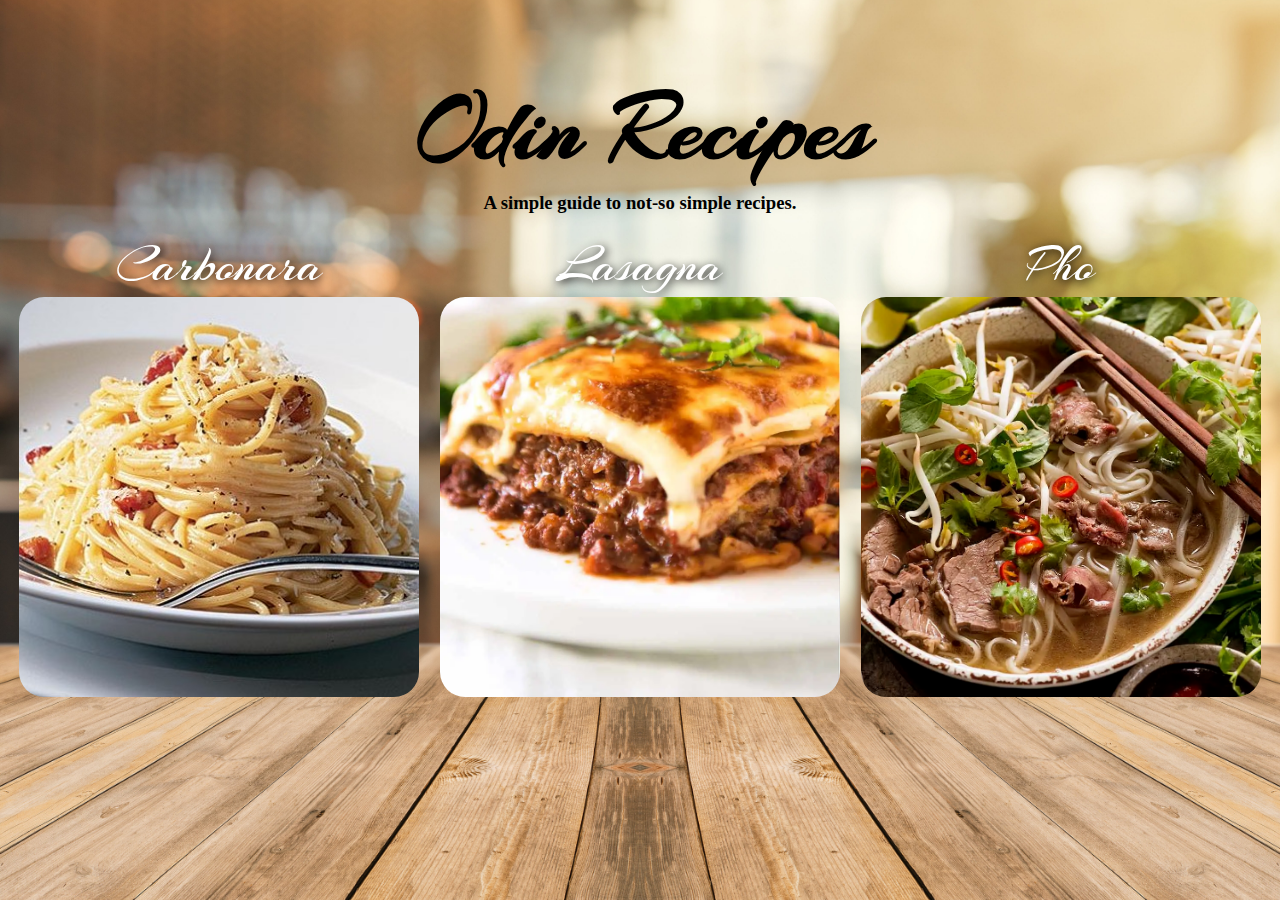
<file: index.html>
<!DOCTYPE html>
<html lang="en">
    <head>
        <meta charset="UTF-8">
        <title>Odin Recipes</title>
        <link rel="stylesheet" href="style.css">
        <link rel='stylesheet' href='https://fonts.googleapis.com/css?family=Arizonia'>
        <meta name="viewport" content="width=device-width,initial-scale=1.0">
    </head>

    <body>
        <h1>Odin Recipes</h1>
        <h3>A simple guide to not-so simple recipes.</h3>
        <div id="navigation">
            <nav>
                <div>
                    <a class="link" href="recipes/carbonara.html">Carbonara</a>
                    <a href="recipes/carbonara.html"><img src="./recipes/carbonara.jpg" alt="plate of carbonara""></a>
                </div>
                <div>
                    <a class="link" href="recipes/lasagna.html">Lasagna</a>
                    <a href="recipes/lasagna.html"><img src="./recipes/lasagna.webp" alt="plate of lasagna""></a>
                </div>
                <div>
                    <a class="link" href="recipes/pho.html">Pho</a>
                    <a href="recipes/pho.html"><img src="./recipes/pho.png" alt="bowl of pho""></a>
                </div>
            </nav>
        </div>
    </body>
</html>
</file>
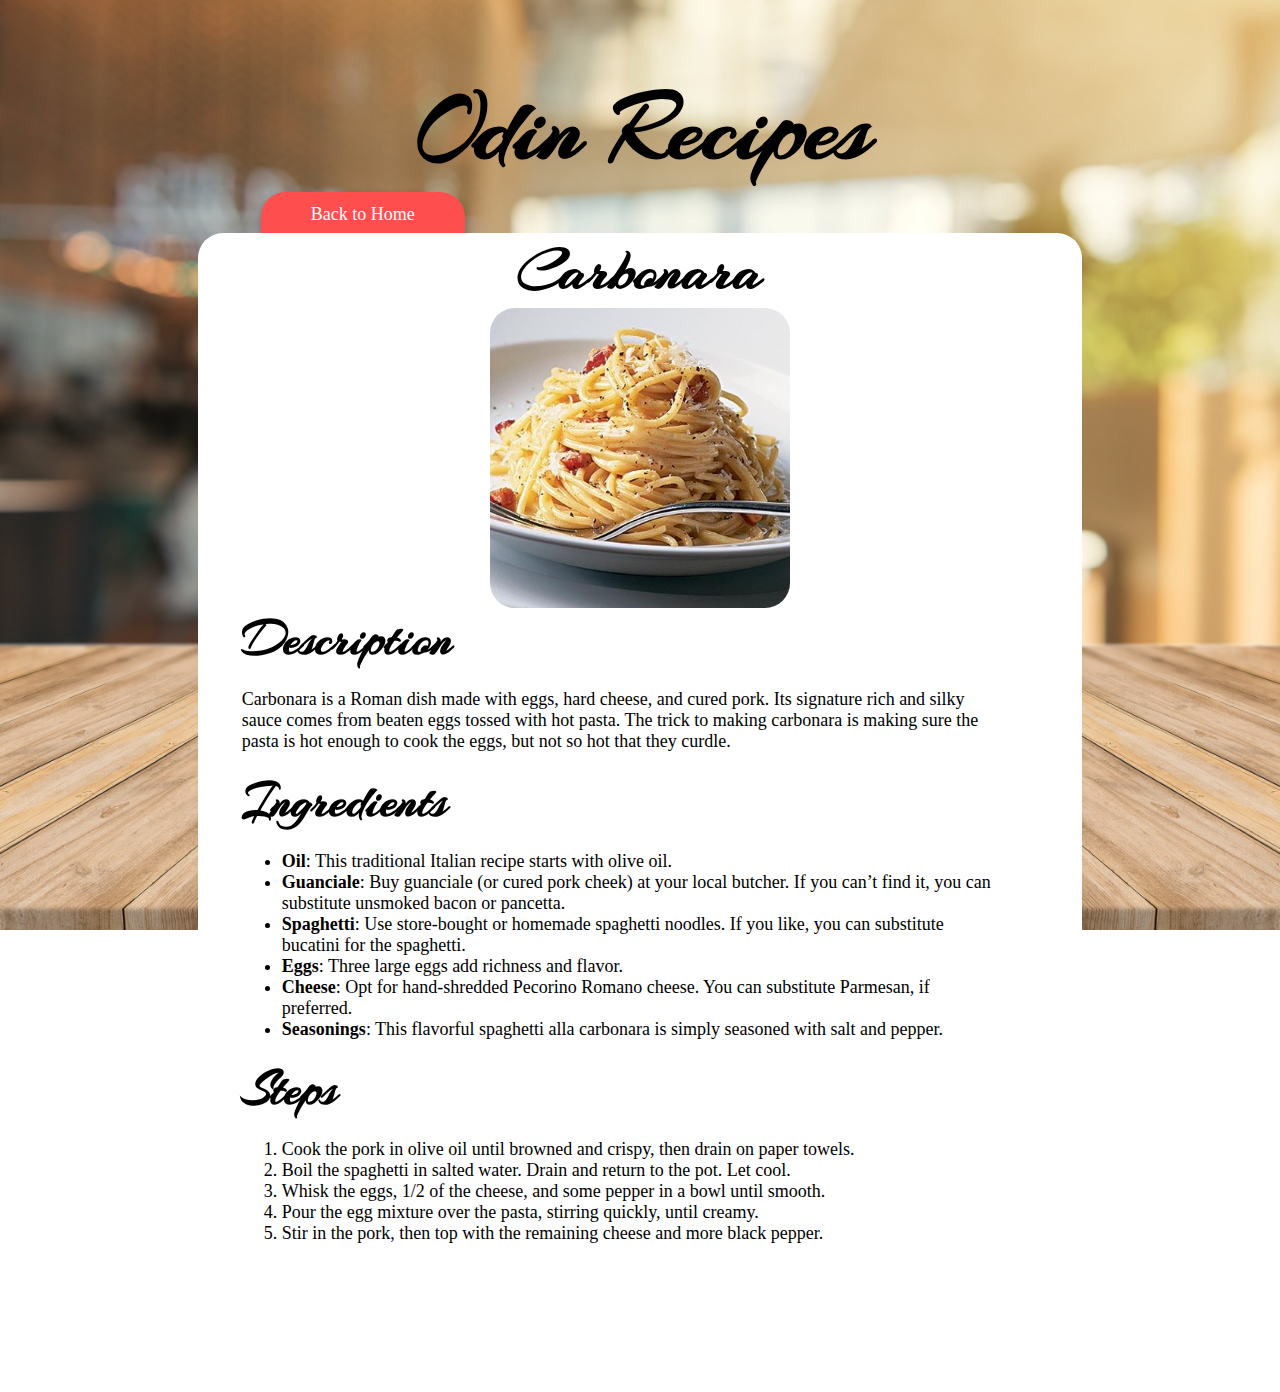
<file: recipes/carbonara.html>
<!DOCTYPE html>
<html lang="en">
    <head>
        <meta charset="UTF-8">
        <title>Odin Recipes</title>
        <link rel="stylesheet" href="../style.css">
        <link rel='stylesheet' href='https://fonts.googleapis.com/css?family=Arizonia'>
    </head>

    <body>
        <h1>Odin Recipes</h1>
        <button><a href="../index.html">Back to Home</a></button>
        <div class="recipe">
            <h1 class="food">Carbonara</h1>
            <img src="carbonara.jpg" alt="plate of carbonara">
            
            <h2>Description</h2>
            <p>Carbonara is a Roman dish made with eggs, hard cheese, and cured pork. Its signature rich and silky sauce comes from beaten eggs tossed with hot pasta. The trick to making carbonara is making sure the pasta is hot enough to cook the eggs, but not so hot that they curdle. 
            </p>

            <h2>Ingredients</h2>
            <ul>
                <li><strong>Oil</strong>: This traditional Italian recipe starts with olive oil.</li>
                <li><strong>Guanciale</strong>: Buy guanciale (or cured pork cheek) at your local butcher. If you can’t find it, you can substitute unsmoked bacon or pancetta.</li>
                <li><strong>Spaghetti</strong>: Use store-bought or homemade spaghetti noodles. If you like, you can substitute bucatini for the spaghetti. </li>
                <li><strong>Eggs</strong>: Three large eggs add richness and flavor.</li>
                <li><strong>Cheese</strong>: Opt for hand-shredded Pecorino Romano cheese. You can substitute Parmesan, if preferred.</li>
                <li><strong>Seasonings</strong>: This flavorful spaghetti alla carbonara is simply seasoned with salt and pepper. </li>
            </ul>

            <h2>Steps</h2>
            <ol>
                <li>Cook the pork in olive oil until browned and crispy, then drain on paper towels.</li>
                <li>Boil the spaghetti in salted water. Drain and return to the pot. Let cool.</li>
                <li>Whisk the eggs, 1/2 of the cheese, and some pepper in a bowl until smooth.</li>
                <li>Pour the egg mixture over the pasta, stirring quickly, until creamy.</li>
                <li>Stir in the pork, then top with the remaining cheese and more black pepper.</li>
            </ol>
        </div>
    </body>
</html>
</file>
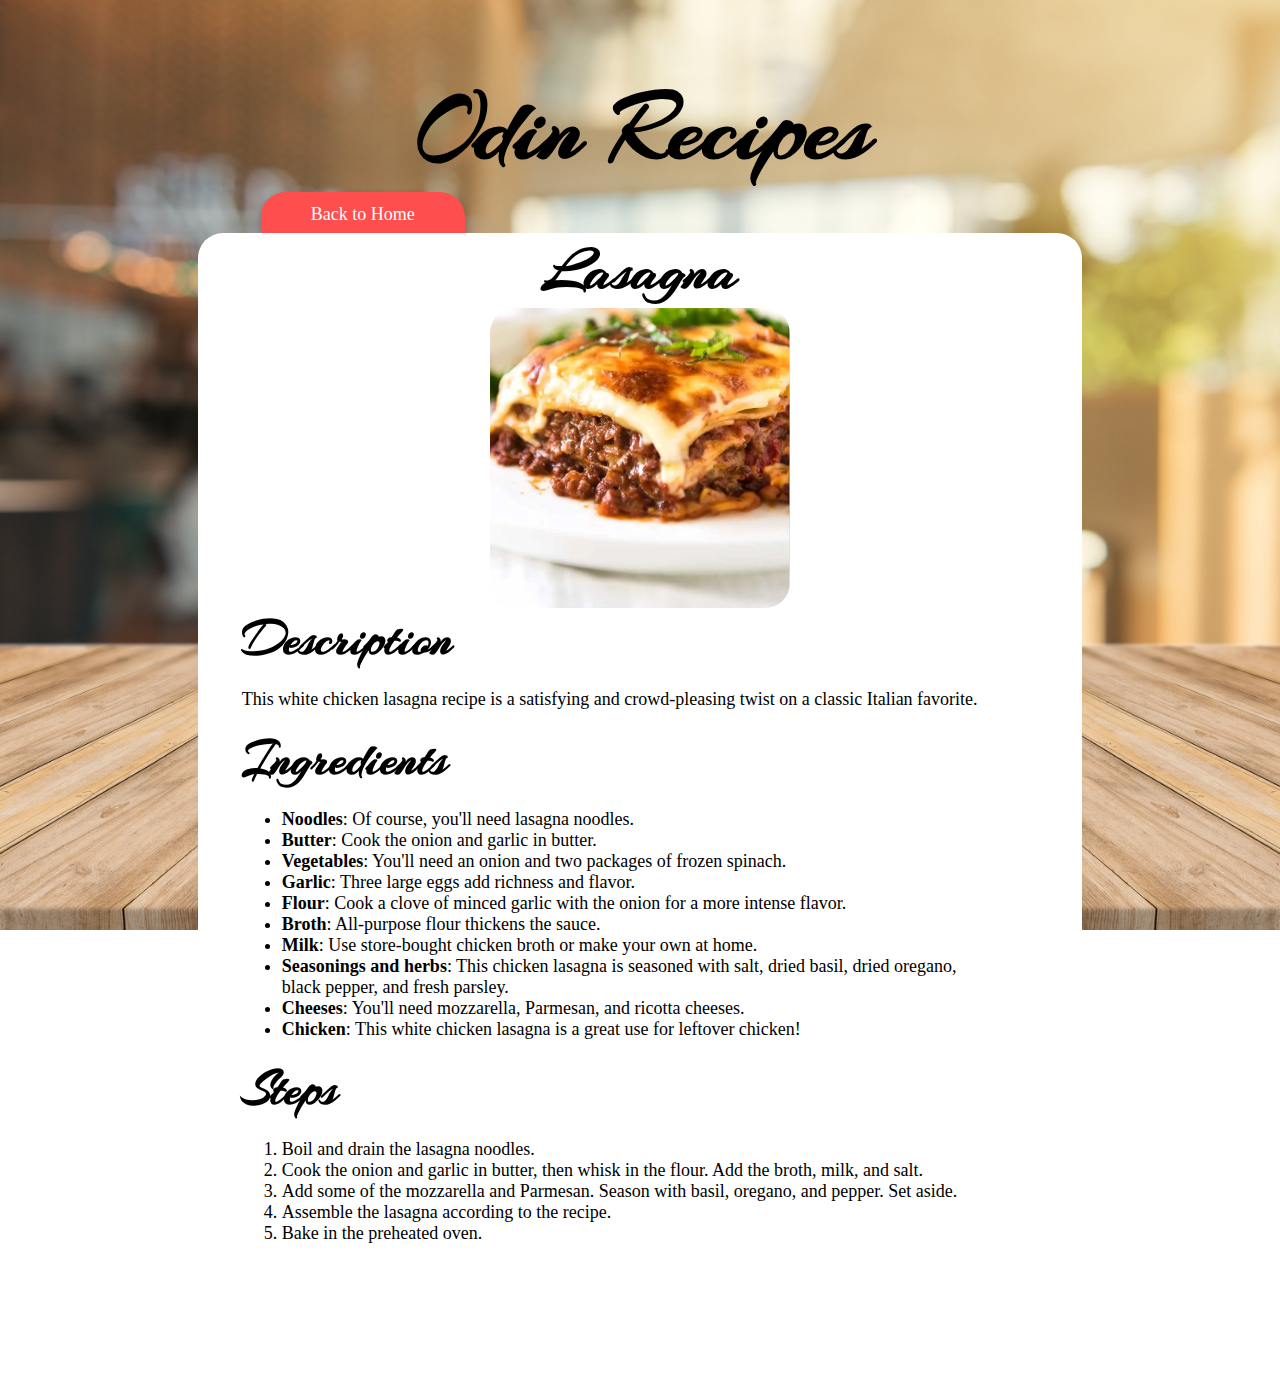
<file: recipes/lasagna.html>
<!DOCTYPE html>
<html lang="en">
    <head>
        <meta charset="UTF-8">
        <title>Odin Recipes</title>
        <link rel="stylesheet" href="../style.css">
        <link rel='stylesheet' href='https://fonts.googleapis.com/css?family=Arizonia'>
    </head>

    <body>
        <h1>Odin Recipes</h1>
        <button><a href="../index.html">Back to Home</a></button>
        <div class="recipe">
            <h1 class="food">Lasagna</h1>
            <img src="lasagna.webp" alt="plate of lasagna">
            
            <h2>Description</h2>
            <p>This white chicken lasagna recipe is a satisfying and crowd-pleasing twist on a classic Italian favorite. 
            </p>

            <h2>Ingredients</h2>
            <ul>
                <li><strong>Noodles</strong>: Of course, you'll need lasagna noodles.</li>
                <li><strong>Butter</strong>: Cook the onion and garlic in butter.</li>
                <li><strong>Vegetables</strong>: You'll need an onion and two packages of frozen spinach.</li>
                <li><strong>Garlic</strong>: Three large eggs add richness and flavor.</li>
                <li><strong>Flour</strong>: Cook a clove of minced garlic with the onion for a more intense flavor.</li>
                <li><strong>Broth</strong>: All-purpose flour thickens the sauce.</li>
                <li><strong>Milk</strong>: Use store-bought chicken broth or make your own at home.</li>
                <li><strong>Seasonings and herbs</strong>: This chicken lasagna is seasoned with salt, dried basil, dried oregano, black pepper, and fresh parsley.</li>
                <li><strong>Cheeses</strong>: You'll need mozzarella, Parmesan, and ricotta cheeses.</li>
                <li><strong>Chicken</strong>: This white chicken lasagna is a great use for leftover chicken!</li>
            </ul>

            <h2>Steps</h2>
            <ol>
                <li>Boil and drain the lasagna noodles.</li>
                <li>Cook the onion and garlic in butter, then whisk in the flour. Add the broth, milk, and salt.</li>
                <li>Add some of the mozzarella and Parmesan. Season with basil, oregano, and pepper. Set aside.</li>
                <li>Assemble the lasagna according to the recipe.</li>
                <li>Bake in the preheated oven.</li>
            </ol>
        </div>
    </body>
</html>
</file>
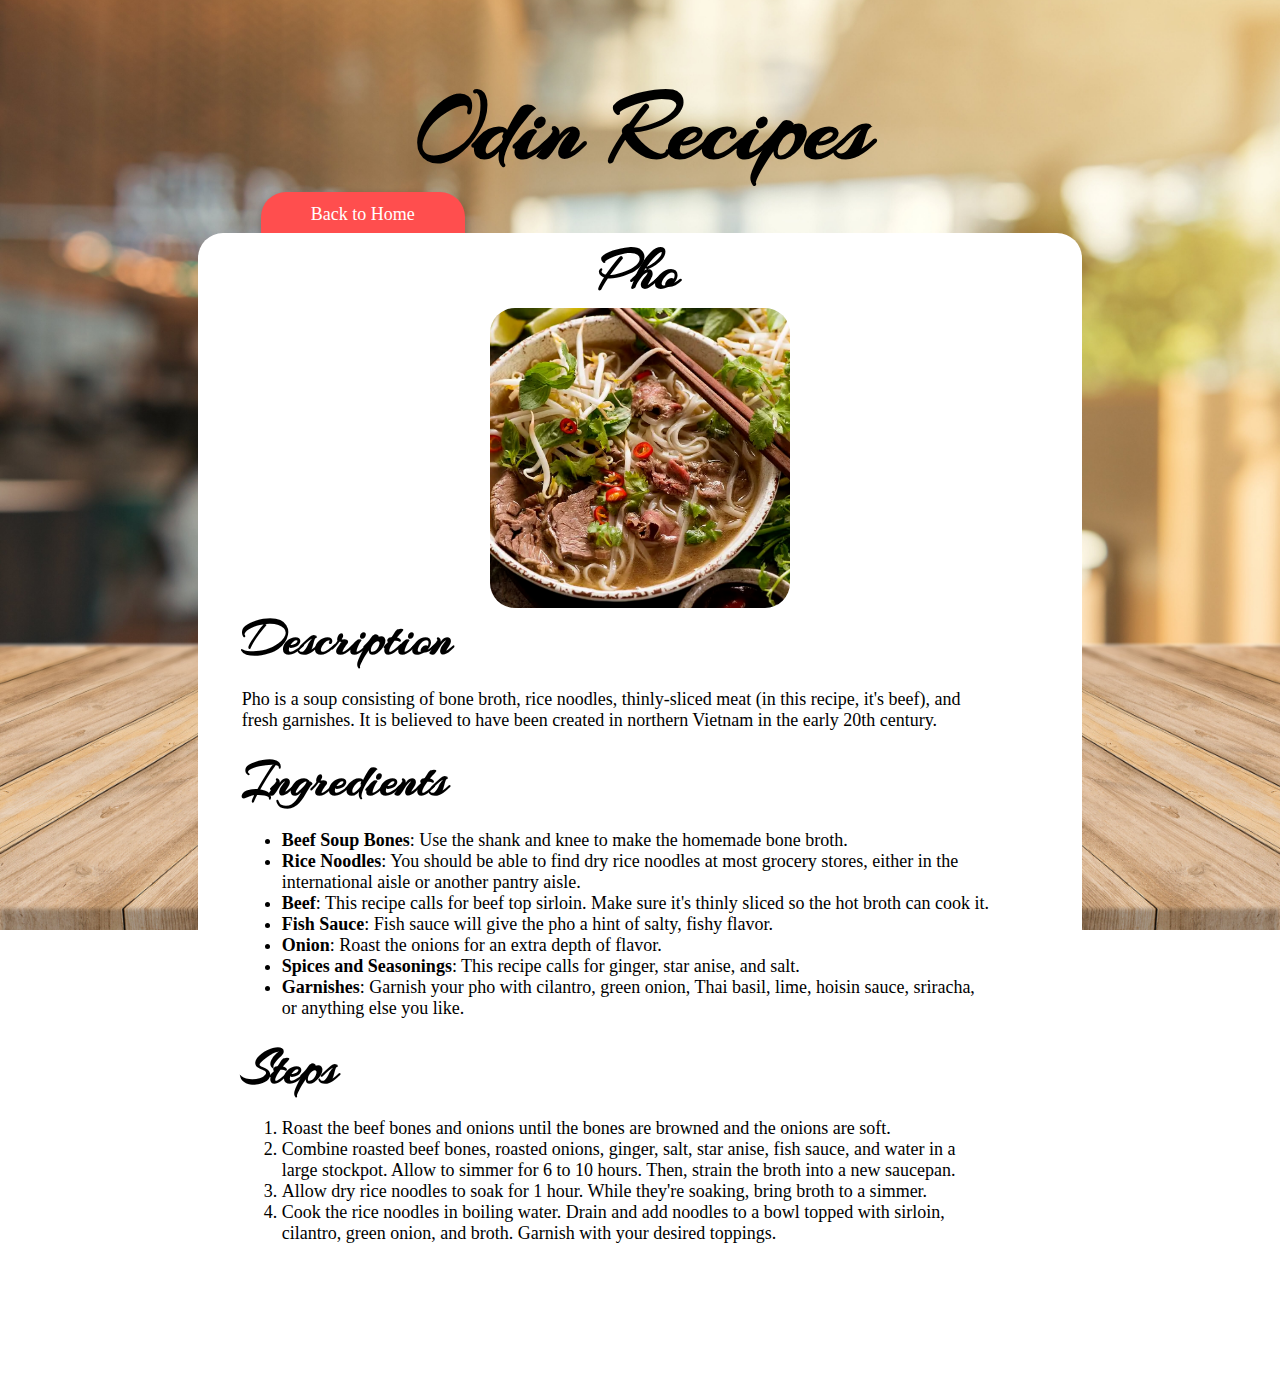
<file: recipes/pho.html>
<!DOCTYPE html>
<html lang="en">
    <head>
        <meta charset="UTF-8">
        <title>Odin Recipes</title>
        <link rel="stylesheet" href="../style.css">
        <link rel='stylesheet' href='https://fonts.googleapis.com/css?family=Arizonia'>
    </head>

    <body>
        <h1>Odin Recipes</h1>
        <button><a href="../index.html">Back to Home</a></button>
        <div class="recipe">
            <h1 class="food">Pho</h1>
            <img src="pho.png" alt="bowl of pho">
            
            <h2>Description</h2>
            <p>Pho is a soup consisting of bone broth, rice noodles, thinly-sliced meat (in this recipe, it's beef), and fresh garnishes. It is believed to have been created in northern Vietnam in the early 20th century.
            </p>

            <h2>Ingredients</h2>
            <ul>
                <li><strong>Beef Soup Bones</strong>: Use the shank and knee to make the homemade bone broth.</li>
                <li><strong>Rice Noodles</strong>: You should be able to find dry rice noodles at most grocery stores, either in the international aisle or another pantry aisle.</li>
                <li><strong>Beef</strong>: This recipe calls for beef top sirloin. Make sure it's thinly sliced so the hot broth can cook it.</li>
                <li><strong>Fish Sauce</strong>: Fish sauce will give the pho a hint of salty, fishy flavor.</li>
                <li><strong>Onion</strong>: Roast the onions for an extra depth of flavor.</li>
                <li><strong>Spices and Seasonings</strong>: This recipe calls for ginger, star anise, and salt.</li>
                <li><strong>Garnishes</strong>: Garnish your pho with cilantro, green onion, Thai basil, lime, hoisin sauce, sriracha, or anything else you like.</li>
            </ul>

            <h2>Steps</h2>
            <ol>
                <li>Roast the beef bones and onions until the bones are browned and the onions are soft.</li>
                <li>Combine roasted beef bones, roasted onions, ginger, salt, star anise, fish sauce, and water in a large stockpot. Allow to simmer for 6 to 10 hours. Then, strain the broth into a new saucepan.</li>
                <li>Allow dry rice noodles to soak for 1 hour. While they're soaking, bring broth to a simmer.</li>
                <li>Cook the rice noodles in boiling water. Drain and add noodles to a bowl topped with sirloin, cilantro, green onion, and broth. Garnish with your desired toppings.</li>
            </ol>
        </div>
    </body>
</html>
</file>
<file: style.css>
* {
    color: black;
    font-family: serif;
    font: Garamond, Georgia;
}

body {
    background: url('background.jpg') no-repeat center fixed;     
    background-size: cover;
}

a {
    color: white;
    text-decoration: none;
    text-shadow: 2px 2px 10px black;
}

 a:hover {
    color: aqua;
}

nav img:hover {
    filter: brightness(110%);
}

nav .link {
    font-size: 4vw;
    display: block;
    margin: 0 auto;
    text-align: center;
    font-family: 'Arizonia', 'Brush Script MT', cursive;
}

nav {
    display: flex;
    flex-direction: row;
}

nav div {
    flex: 1;
}

@media (max-width: 750px) {

    #navigation {
        align-items: center;
    }

    nav {
        flex-direction: column;
    }

    nav .link {
        font-size: 12vw;
        text-align: center;
    }

    nav img {
        max-width: 75%;
        margin-bottom: 50px;
        display: block;
    }

    body h1 {
        font-size: 15vw;
    }

    body .recipe {
        margin: 0 5% 50px;
    }
}  

nav img {
    height: auto;
    width: 95%;
    object-fit: cover;
}

h2, p, ul, ol {
    margin-left: 5%;
    margin-right: 10%;
    background-color: inherit;
    font-size: large;
}

li, strong {
    background-color: inherit;
}

h1, h3 {
    text-align: center;
}

img {
    width: 300px;
    height: 300px;
    display: block;
    margin-left: auto;
    margin-right: auto;
    object-fit: cover;
    border-radius: 25px;
}

h1 {
    font-size: 100px;
    font-family: 'Arizonia', 'Brush Script MT', cursive;
    margin-bottom: 0px;
}
/**Homepage Header**/

h2 {
    font-size: 50px;
    margin-top: 0px;
    margin-bottom: 0px;
    font-family: 'Arizonia', 'Brush Script MT', cursive;
}
/**Recipe Header**/

h3 {
    margin-top: 0px;
}

.food {
    font-size: 60px;
    margin-top: 0px;
    background-color: inherit;
    margin-left: 20%;
    margin-right: 20%;
}

.recipe {
    background-color: white;
    display: block;
    margin: 0 15% 100px;
    padding-bottom: 30px;
    border-radius: 25px;
}

button {
    display: block;
    margin: 0 auto -40px 20%;
    padding: 20px 50px 40px;
    border: none;
    background: rgb(255, 78, 78);
    border-radius: 25px;
    box-shadow: 0 3px 10px rgb(0 0 0 / 0.3);
}

button a {
    font-size: large;
    position: relative;
    bottom: 8px;
    color: white;
    text-shadow: none;
}

button a:hover {
    color: white;
}

button:hover {
    animation-name: transition;
    animation-duration: 0.4s;
    background-color: rgb(255, 40, 40);
    box-shadow: 0 3px 10px rgb(0 0 0 / 0.8);
}

@keyframes transition {
    from {background-color: rgb(255, 78, 78); box-shadow: 0 3px 10px rgb(0 0 0 / 0.3);}
    to {background-color: rgb(255, 40, 40); box-shadow: 0 3px 10px rgb(0 0 0 / 0.8);}
  }
</file>
